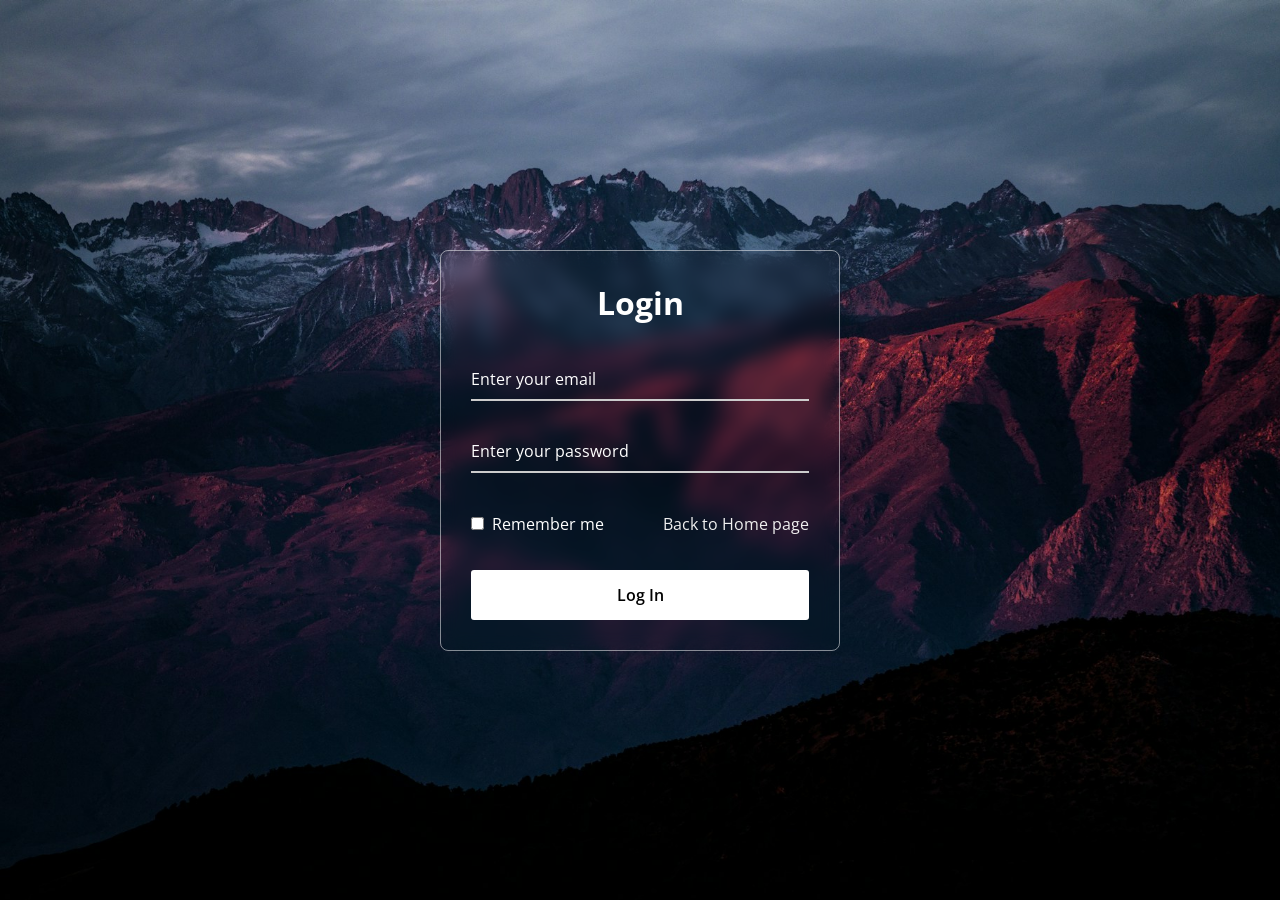
<file: data/index.html>
<!DOCTYPE html>
<!-- Coding By CodingNepal - www.codingnepalweb.com -->
<html>
<head>
  <meta charset="UTF-8">
  <meta name="viewport" content="width=device-width, initial-scale=1.0">
  <title>WGE Data Room</title>
  <link rel="stylesheet" href="style.css">
</head>
<body>
  <div class="wrapper">
    <form action="#">
      <h2>Login</h2>
        <div class="input-field">
        <input type="text" required>
        <label>Enter your email</label>
      </div>
      <div class="input-field">
        <input type="password" required>
        <label>Enter your password</label>
      </div>
      <div class="forget">
        <label for="remember">
          <input type="checkbox" id="remember">
          <p>Remember me</p>
        </label>
        <a href="https://wge.ge">Back to Home page</a>
      </div>
      <button type="submit">Log In</button>

    </form>
  </div>
</body>
</html>
</file>
<file: data/style.css>
@import url("https://fonts.googleapis.com/css2?family=Open+Sans:wght@200;300;400;500;600;700&display=swap");

* {
  margin: 0;
  padding: 0;
  box-sizing: border-box;
  font-family: "Open Sans", sans-serif;
}

body {
  display: flex;
  align-items: center;
  justify-content: center;
  min-height: 100vh;
  width: 100%;
  padding: 0 10px;
}

body::before {
  content: "";
  position: absolute;
  width: 100%;
  height: 100%;
  background: url("hero-bg.jpg"), #000;
  background-position: center;
  background-size: cover;
}

.wrapper {
  width: 400px;
  border-radius: 8px;
  padding: 30px;
  text-align: center;
  border: 1px solid rgba(255, 255, 255, 0.5);
  backdrop-filter: blur(9px);
  -webkit-backdrop-filter: blur(9px);
}

form {
  display: flex;
  flex-direction: column;
}

h2 {
  font-size: 2rem;
  margin-bottom: 20px;
  color: #fff;
}

.input-field {
  position: relative;
  border-bottom: 2px solid #ccc;
  margin: 15px 0;
}

.input-field label {
  position: absolute;
  top: 50%;
  left: 0;
  transform: translateY(-50%);
  color: #fff;
  font-size: 16px;
  pointer-events: none;
  transition: 0.15s ease;
}

.input-field input {
  width: 100%;
  height: 40px;
  background: transparent;
  border: none;
  outline: none;
  font-size: 16px;
  color: #fff;
}

.input-field input:focus~label,
.input-field input:valid~label {
  font-size: 0.8rem;
  top: 10px;
  transform: translateY(-120%);
}

.forget {
  display: flex;
  align-items: center;
  justify-content: space-between;
  margin: 25px 0 35px 0;
  color: #fff;
}

#remember {
  accent-color: #fff;
}

.forget label {
  display: flex;
  align-items: center;
}

.forget label p {
  margin-left: 8px;
}

.wrapper a {
  color: #efefef;
  text-decoration: none;
}

.wrapper a:hover {
  text-decoration: underline;
}

button {
  background: #fff;
  color: #000;
  font-weight: 600;
  border: none;
  padding: 12px 20px;
  cursor: pointer;
  border-radius: 3px;
  font-size: 16px;
  border: 2px solid transparent;
  transition: 0.3s ease;
}

button:hover {
  color: #fff;
  border-color: #fff;
  background: rgba(255, 255, 255, 0.15);
}

.register {
  text-align: center;
  margin-top: 30px;
  color: #fff;
}
</file>
